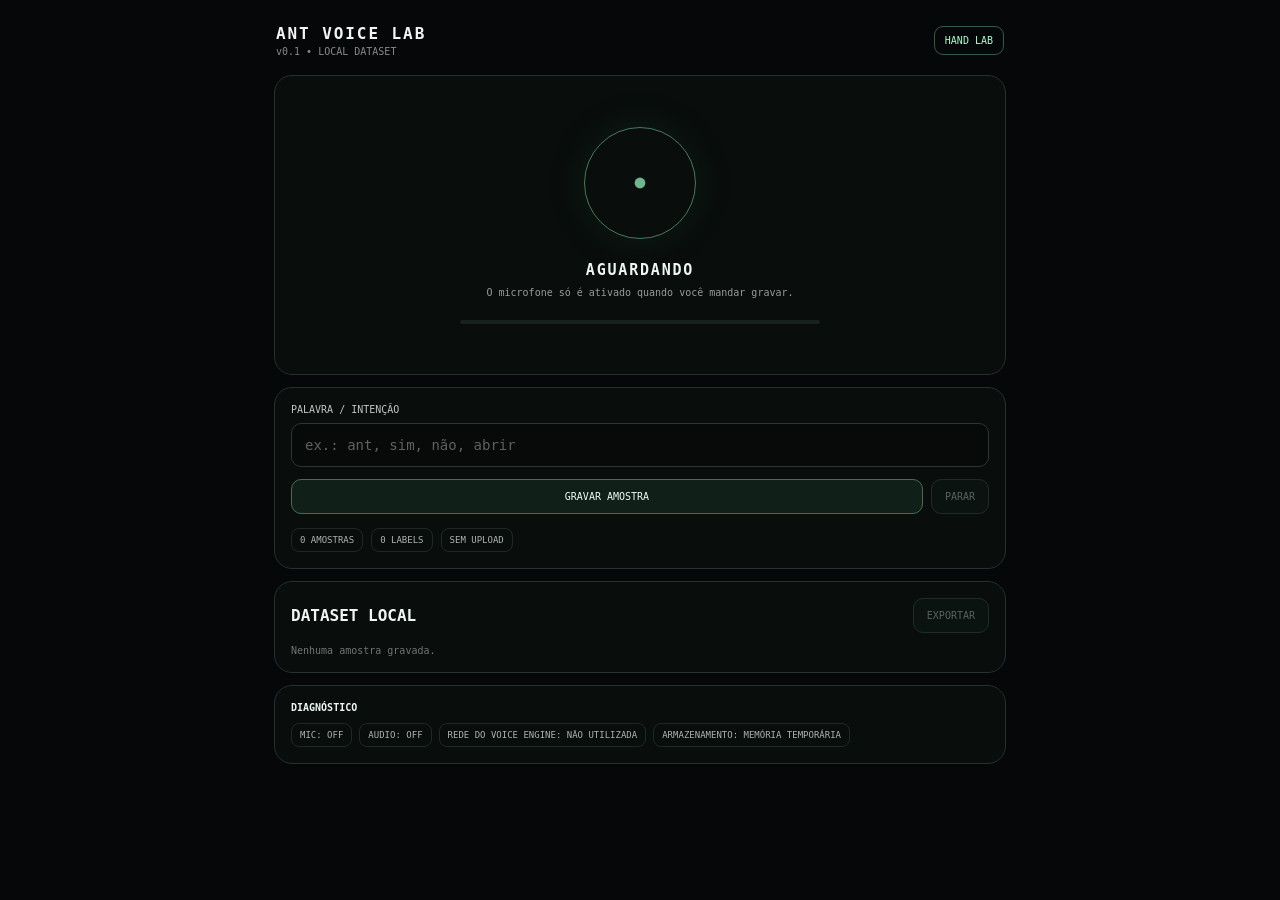
<file: voice/index.html>
<!doctype html>
<html lang="pt-BR">
<head>
<meta charset="utf-8">
<meta name="viewport" content="width=device-width,initial-scale=1,viewport-fit=cover,user-scalable=no">
<meta name="theme-color" content="#050708">
<title>ANT Voice Lab</title>
<link rel="stylesheet" href="./voice.css">
</head>
<body>
<main>
<header><div><b>ANT VOICE LAB</b><span>v0.1 • LOCAL DATASET</span></div><a href="/">HAND LAB</a></header>
<section class="hero">
<div class="orb" id="orb"><i></i></div>
<h1 id="state">AGUARDANDO</h1>
<p id="detail">O microfone só é ativado quando você mandar gravar.</p>
<div class="meter"><i id="level"></i></div>
</section>
<section class="panel">
<label>PALAVRA / INTENÇÃO<input id="label" maxlength="32" placeholder="ex.: ant, sim, não, abrir"></label>
<div class="actions"><button id="record">GRAVAR AMOSTRA</button><button id="stop" disabled>PARAR</button></div>
<div class="stats"><span id="count">0 AMOSTRAS</span><span id="labels">0 LABELS</span><span id="privacy">SEM UPLOAD</span></div>
</section>
<section class="panel list"><div class="title"><b>DATASET LOCAL</b><button id="export" disabled>EXPORTAR</button></div><div id="samples" class="empty">Nenhuma amostra gravada.</div></section>
<section class="panel diagnostics">
<b>DIAGNÓSTICO</b>
<span id="mic">MIC: OFF</span><span id="ctx">AUDIO: OFF</span><span>REDE DO VOICE ENGINE: NÃO UTILIZADA</span><span id="store">ARMAZENAMENTO: MEMÓRIA TEMPORÁRIA</span>
</section>
</main>
<script type="module" src="./voice.js"></script>
</body>
</html>
</file>
<file: voice/voice.css>
*{box-sizing:border-box}html,body{margin:0;min-height:100%;background:#050708;color:#eef5f3;font-family:ui-monospace,SFMono-Regular,Menlo,monospace}body{padding:env(safe-area-inset-top) 0 env(safe-area-inset-bottom)}main{width:min(760px,100%);margin:auto;padding:14px}header{display:flex;justify-content:space-between;align-items:center;padding:10px 2px 18px}header div{display:flex;flex-direction:column;gap:3px}header b{letter-spacing:.12em}header span{font-size:10px;opacity:.55}a{color:#a9ffce;text-decoration:none;font-size:10px;border:1px solid #315b46;padding:8px 10px;border-radius:9px}.hero,.panel{border:1px solid #25312d;background:#0a0f0dcc;border-radius:18px}.hero{min-height:300px;display:flex;flex-direction:column;align-items:center;justify-content:center;padding:28px 18px}.orb{width:112px;height:112px;border:1px solid #477a5d;border-radius:50%;display:grid;place-items:center;box-shadow:0 0 40px #2c7c4b22;transition:.2s}.orb i{display:block;width:54px;height:54px;border-radius:50%;background:#9dffc5;opacity:.7;transform:scale(var(--level,.2));transition:transform .05s}.orb.live{border-color:#9dffc5;box-shadow:0 0 55px #59ff9d33}.hero h1{font-size:15px;letter-spacing:.12em;margin:22px 0 8px}.hero p{font-size:10px;opacity:.62;text-align:center;margin:0}.meter{width:min(360px,90%);height:4px;background:#17211d;border-radius:9px;margin-top:22px;overflow:hidden}.meter i{display:block;height:100%;width:0;background:#9dffc5}.panel{padding:16px;margin-top:12px}label{display:flex;flex-direction:column;gap:8px;font-size:10px;opacity:.8}input{width:100%;border:1px solid #33423c;background:#070a09;color:#fff;border-radius:10px;padding:13px;font:inherit;font-size:14px;outline:none}.actions{display:flex;gap:8px;margin-top:12px}button{border:1px solid #466b57;background:#102019;color:#eafff2;border-radius:10px;padding:11px 13px;font:inherit;font-size:10px;touch-action:manipulation}button:disabled{opacity:.35}.actions button:first-child{flex:1}.stats{display:flex;gap:8px;flex-wrap:wrap;margin-top:14px}.stats span,.diagnostics span{font-size:9px;padding:6px 8px;border:1px solid #27352f;border-radius:8px;opacity:.72}.title{display:flex;justify-content:space-between;align-items:center}.list #samples{margin-top:12px}.empty{font-size:10px;opacity:.45}.sample{display:grid;grid-template-columns:1fr auto auto;gap:8px;align-items:center;padding:9px 0;border-top:1px solid #1e2824;font-size:10px}.sample small{opacity:.5}.sample button{padding:7px 9px}.diagnostics{display:flex;gap:7px;flex-wrap:wrap}.diagnostics b{width:100%;font-size:10px;margin-bottom:3px}
</file>
